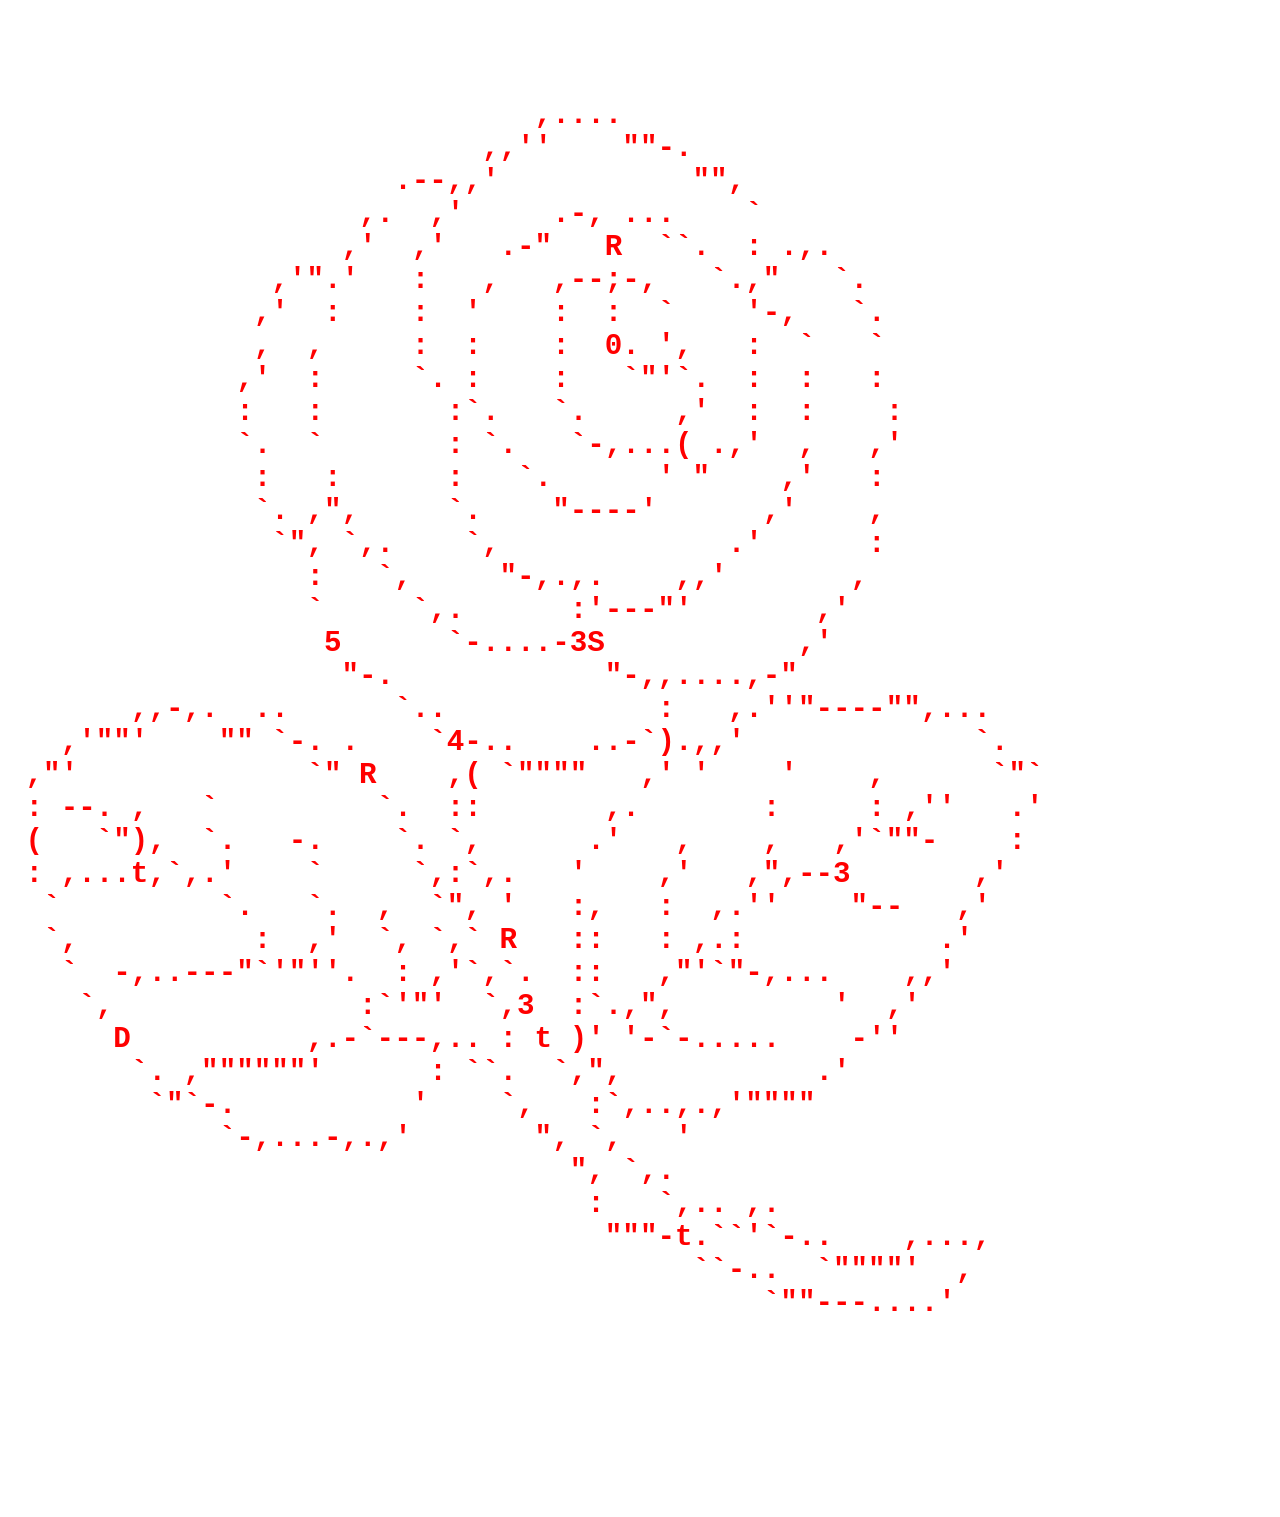
<file: STCTF/challenges/misc/violets are blue/service/index.html>
<!DOCTYPE html>
<html>
  <head>
    <meta charset="utf-8"
    <meta name="viewport" content="width=device-width, initial-scale=1">
    <title>Challenge 1</title>
  </head>
  <body>
    <div class="main">
      <h2>
        <pre>
		<h2 style="color:red">
                              ,.... 
                           ,,''    ""-. 
                      .--,,'           "", 
                    ,.  ,'     .-, ...    ` 
                   ,'  ,'   .-"   R  ``.  : .,. 
               ,'".'   :   ,   ,--;-,   `.,"   `. 
              ,'  :    :  '    :  :  `    '-,   `. 
              ,  ,     :  :    :  0. ',   :  `   ` 
             ,'  :     `. :    :   `"'`.  :  :   : 
             :   :       :`.   `.     ,'  :  :    : 
             `.  `       : `.   `-,...( .,'  ,   ,' 
              :   :      :   `.      ' "    ,'   : 
              `. ,",     `.    "----'      ,'    , 
               `", `,.    `,             .'      : 
                 :   `,     "-,.,.    ,,'       , 
                 `     `,.      :'---"'       ,' 
                  5      `-....-3S           ,' 
                   "-.            "-,,....,-" 
       ,,-,.  ..      `..            :   ,.''"----"",... 
   ,'""'    "" `-. .    `4-..    ..-`).,,'             `. 
 ,"'             `" R    ,( `""""   ,' '    '    ,      `"` 
 : --. ,   `         `.  ::       ,.       :     : ,''   .' 
 (   `"),  `.   -.    `. `,      .'   ,    ,   ,'`""-    : 
 : ,...t,`,.'    `     `,:`,.   '    ,'   ,",--3       ,' 
  `         `.   `.  ,  `", '   :,   :  ,.''    "--   ,' 
  `,          :  ,'  `, `,` R   ::   : ,.:           .' 
   `  -,..---"`'"''.  : ,'`,`.  ::   ,"'`"-,...    ,,' 
    `,              :`'"'  `,3  :`.,",         '  ,' 
      D          ,.-`---,.. : t )' '-`-.....    -'' 
       `. ,""""""'      : ``.  `,",           .' 
        `"`-.          '    `,   :`,..,.,'"""" 
            `-,...-,.,'       ", `,   ' 
                                ", `,. 
                                 :   `,.. ,. 
                                  """-t.``'`-..    ,..., 
                                       ``-..  `""""'  , 
                                           `""---....' 

								</h2>
								</pre>
      </h2>
    </div>
  </body>
</html>
</file>
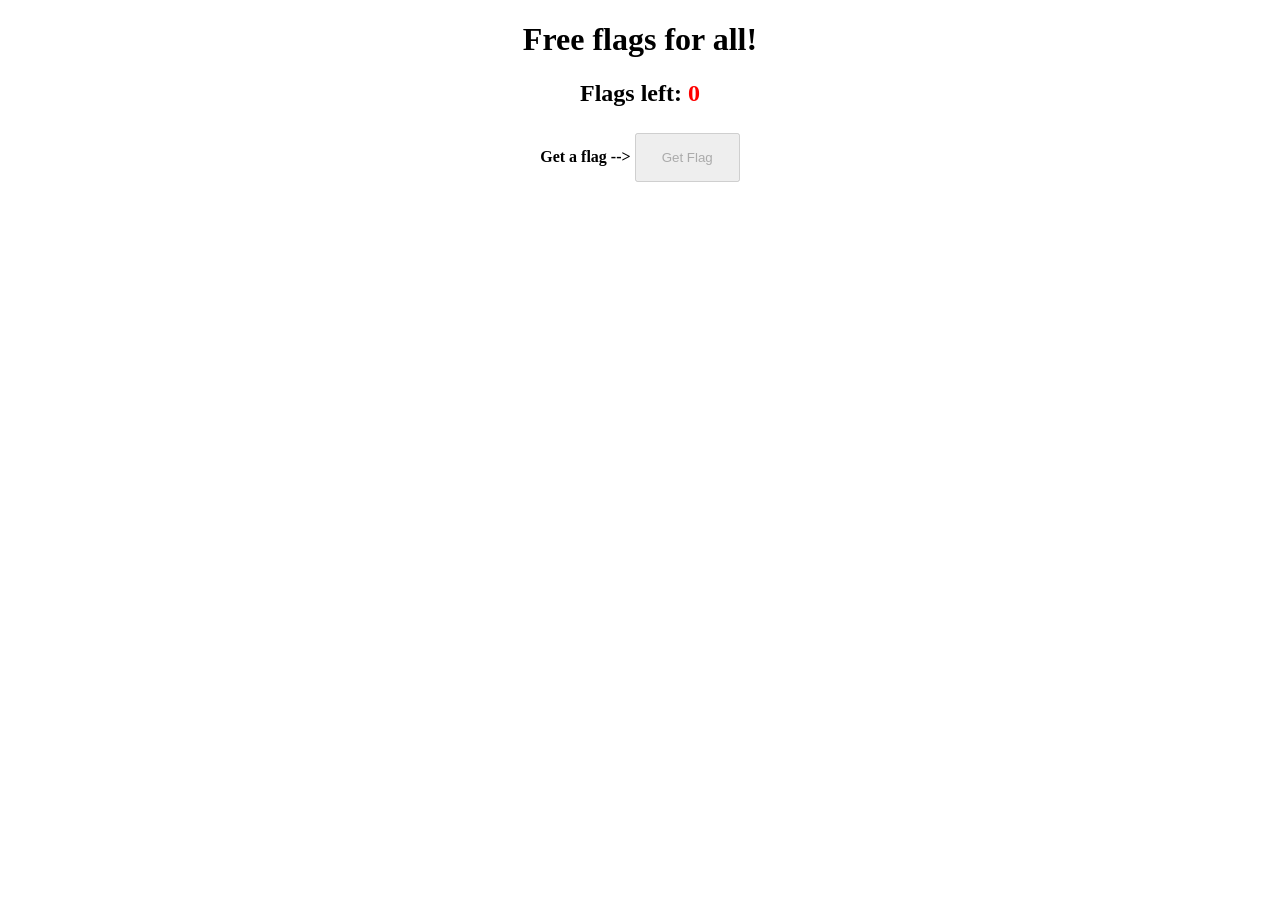
<file: STCTF/challenges/web/forcedbutton/service/index.html>
<!DOCTYPE html>
<html>
	
	<style>
		h1, h2, h4{
			text-align: center;	
		}
		.flag-giver{
			width: -moz-fit-content;
    	width: -webkit-fit-content;
    	width: -ms-fit-content;
    	width: -o-fit-content;
    	width: fit-content;
			margin: auto;
		}
		.flag-giver *{
			display: inline-block;
		}
		.flagbutton{
			padding: 15px 25px;
		}
	</style>

  <head>
  	<title>flag giver</title>
	</head>
	
	<body>
		<h1>Free flags for all!</h1>
		<h2>Flags left: <span style="color: #ff0000">0</span></h2>		
		<div class="flag-giver">
			<h4>Get a flag --></h4>
			<button class="flagbutton" onclick="location.href='flag.html';" disabled>Get Flag</button>
		</div>
	</body>
	
</html>
</file>
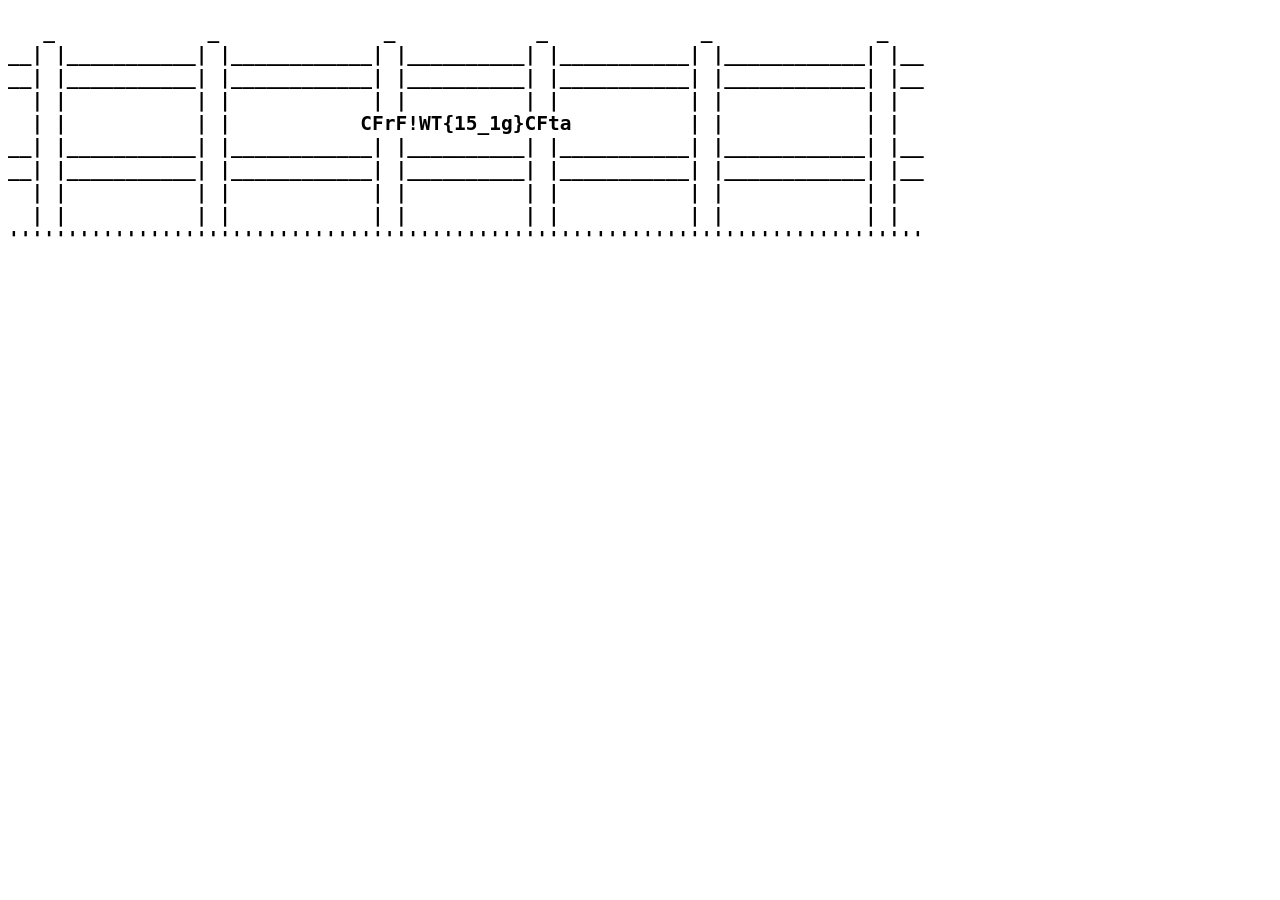
<file: STCTF/challenges/crypto/30/railFence/service/index.html>
<!DOCTYPE html>
<html>
  <head>
    <meta charset="utf-8"
    <meta name="viewport" content="width=device-width, initial-scale=1">
    <title>Challenge 1</title>
  </head>
  <body>
    <div class="main">
      <h2>
        <pre>
   _             _              _            _             _              _
__| |___________| |____________| |__________| |___________| |____________| |__
__| |___________| |____________| |__________| |___________| |____________| |__
  | |           | |            | |          | |           | |            | |
  | |           | |           CFrF!WT{15_1g}CFta          | |            | |
__| |___________| |____________| |__________| |___________| |____________| |__
__| |___________| |____________| |__________| |___________| |____________| |__
  | |           | |            | |          | |           | |            | |
  | |           | |            | |          | |           | |            | |
''''''''''''''''''''''''''''''''''''''''''''''''''''''''''''''''''''''''''''''</pre>
      </h2>
    </div>
  </body>
</html>
</file>
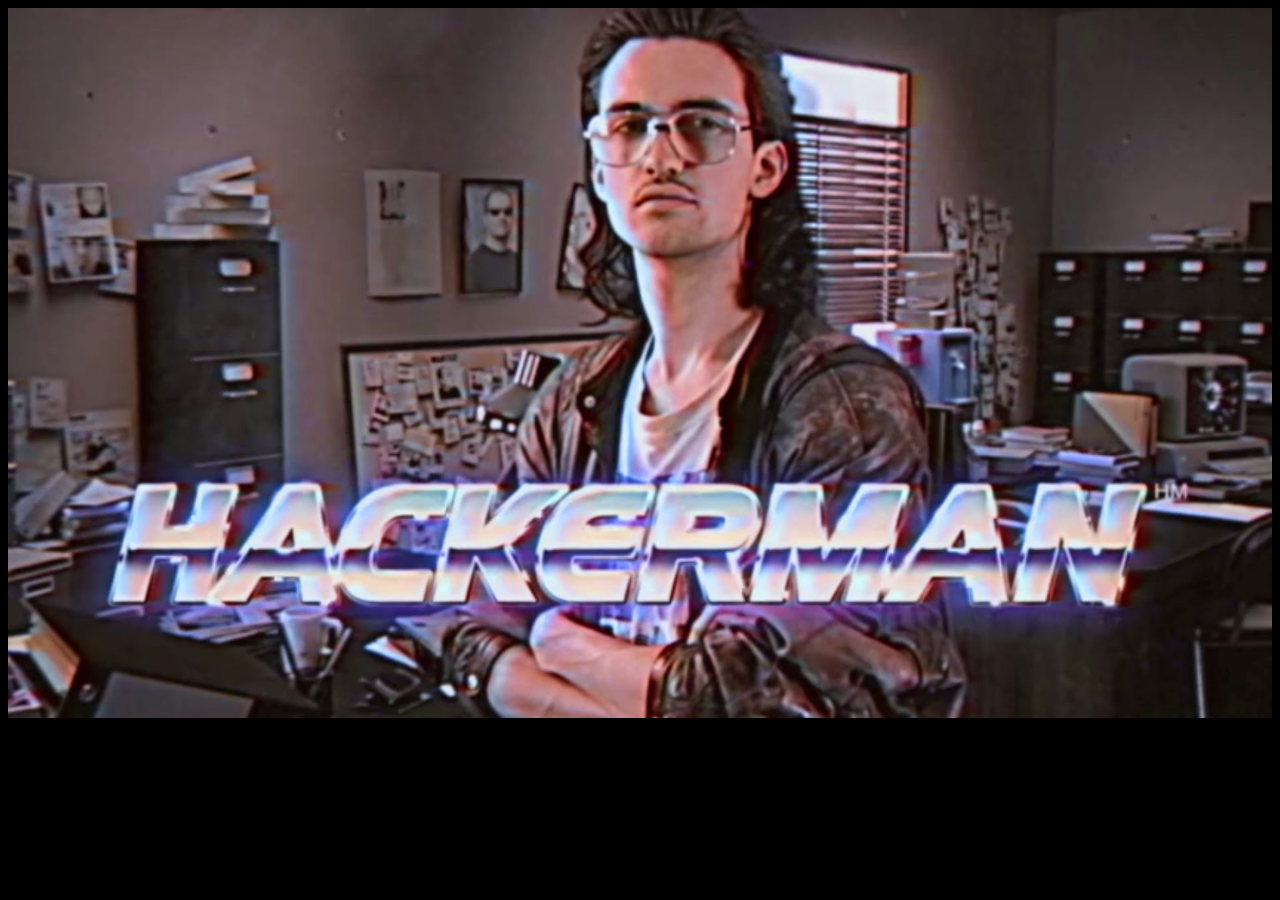
<file: STCTF/challenges/forensics/20/hackerman/service/index.html>
<!DOCTYPE html>
<html>
  <style>
    body{
      background-color: black;
    }
    .main, img{
      width:100%;
      height:  100%;
    }
  </style>
  <head>
    <meta charset="utf-8"
    <meta name="viewport" content="width=device-width, initial-scale=1">
    <title>Hackerman</title>
  </head>
  <body>
    <div class="main">
      <img src="hackerman.jpg" />
    </div>
  </body>
</html>
</file>
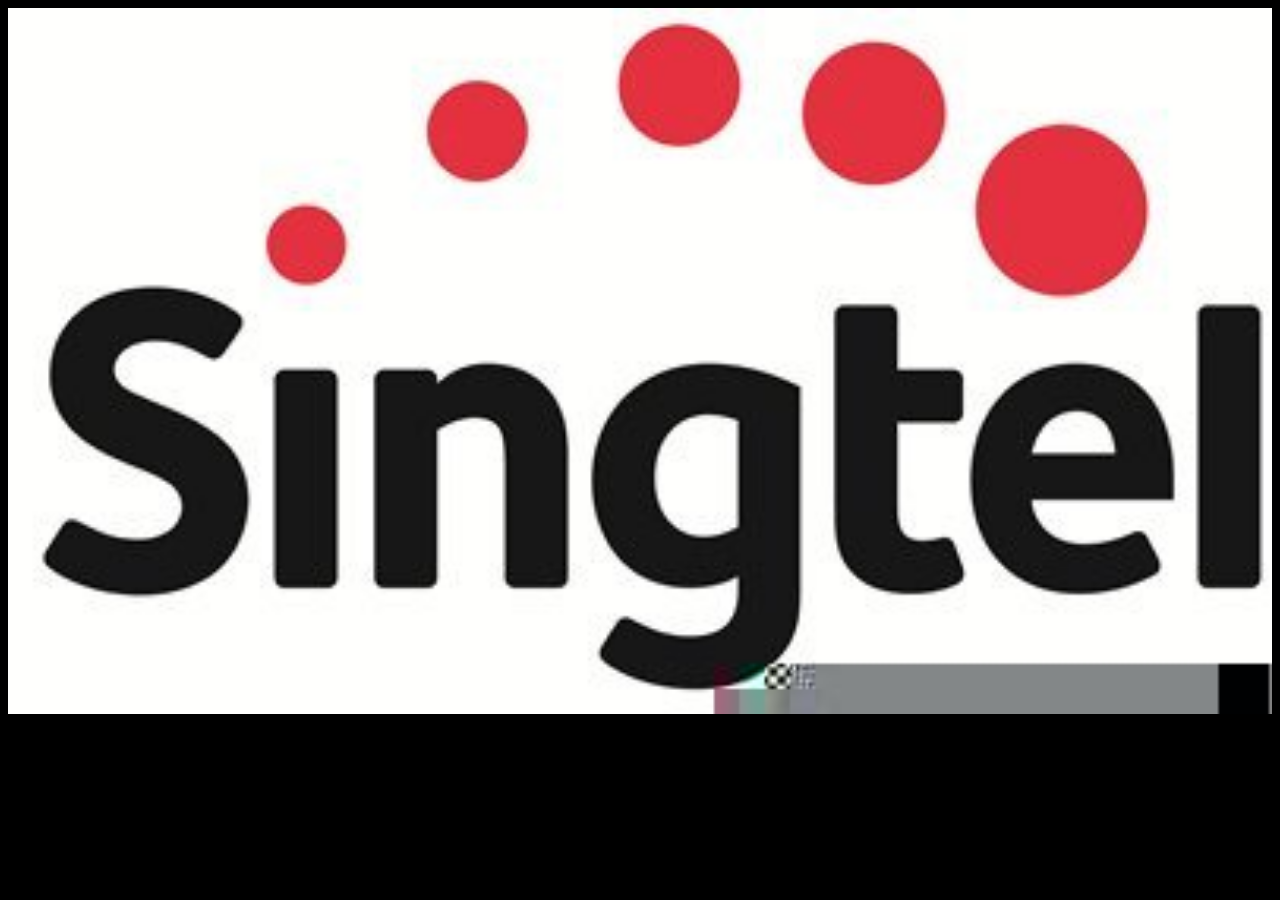
<file: STCTF/challenges/forensics/40/Glitch/service/index.html>
<!DOCTYPE html>
<html>
  <style>
    body{
      background-color: black;
    }
    .main, img{
      width:100%;
      height:  100%;
    }
  </style>
  <head>
    <meta charset="utf-8"
    <meta name="viewport" content="width=device-width, initial-scale=1">
    <title>Singtel</title>
  </head>
  <body>
    <div class="main">
      <img src="Singtel_Logo.jpg" />
    </div>
  </body>
</html>
</file>
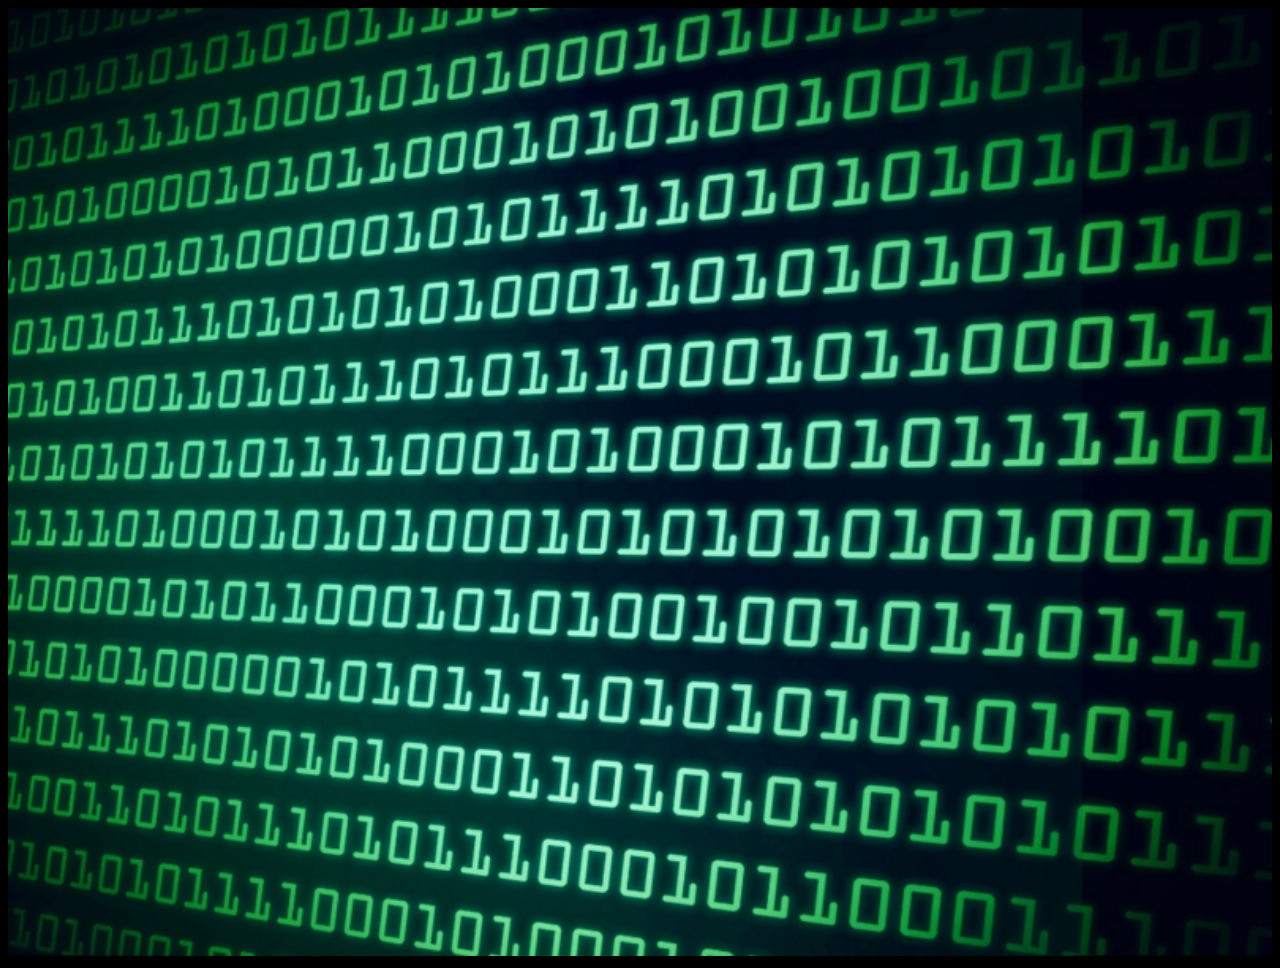
<file: STCTF/challenges/forensics/40/Mysterious image/service/index.html>
<!DOCTYPE html>
<html>
  <style>
    body{
      background-color: black;
    }
    .main, img{
      width:100%;
      height:  100%;
    }
  </style>
  <head>
    <meta charset="utf-8"
    <meta name="viewport" content="width=device-width, initial-scale=1">
    <title>It's a mystery</title>
  </head>
  <body>
    <div class="main">
      <img src="binary.png" />
    </div>
  </body>
</html>
</file>
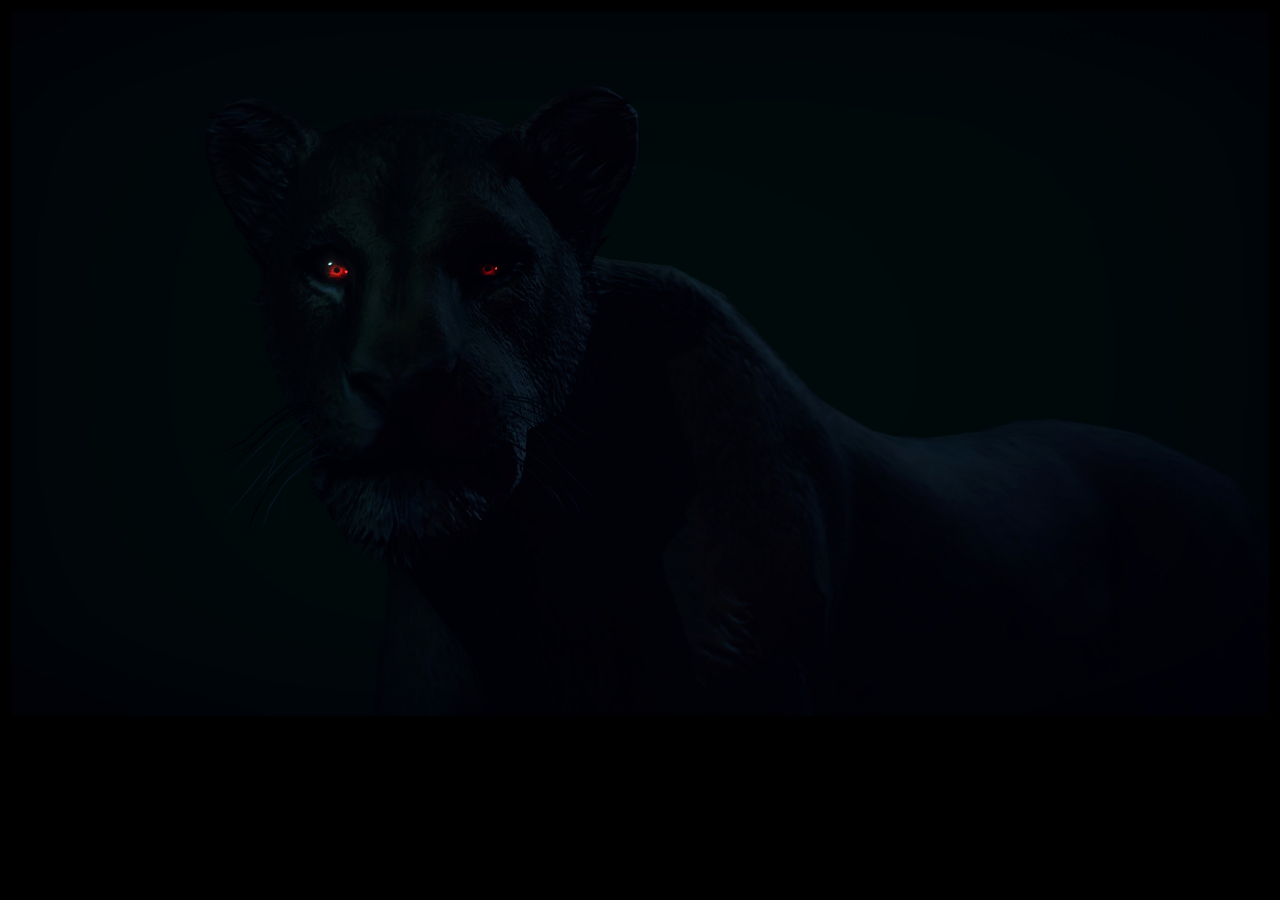
<file: STCTF/challenges/forensics/50/Blackout/service/index.html>
<!DOCTYPE html>
<html>
  <style>
    body{
      background-color: black;
    }
    .main, img{
      width:100%;
      height:  100%;
    }
  </style>
  <head>
    <meta charset="utf-8"
    <meta name="viewport" content="width=device-width, initial-scale=1">
    <title>Darkcat</title>
  </head>
  <body>
    <div class="main">
      <img src="darkcat.png" />
    </div>
  </body>
</html>
</file>
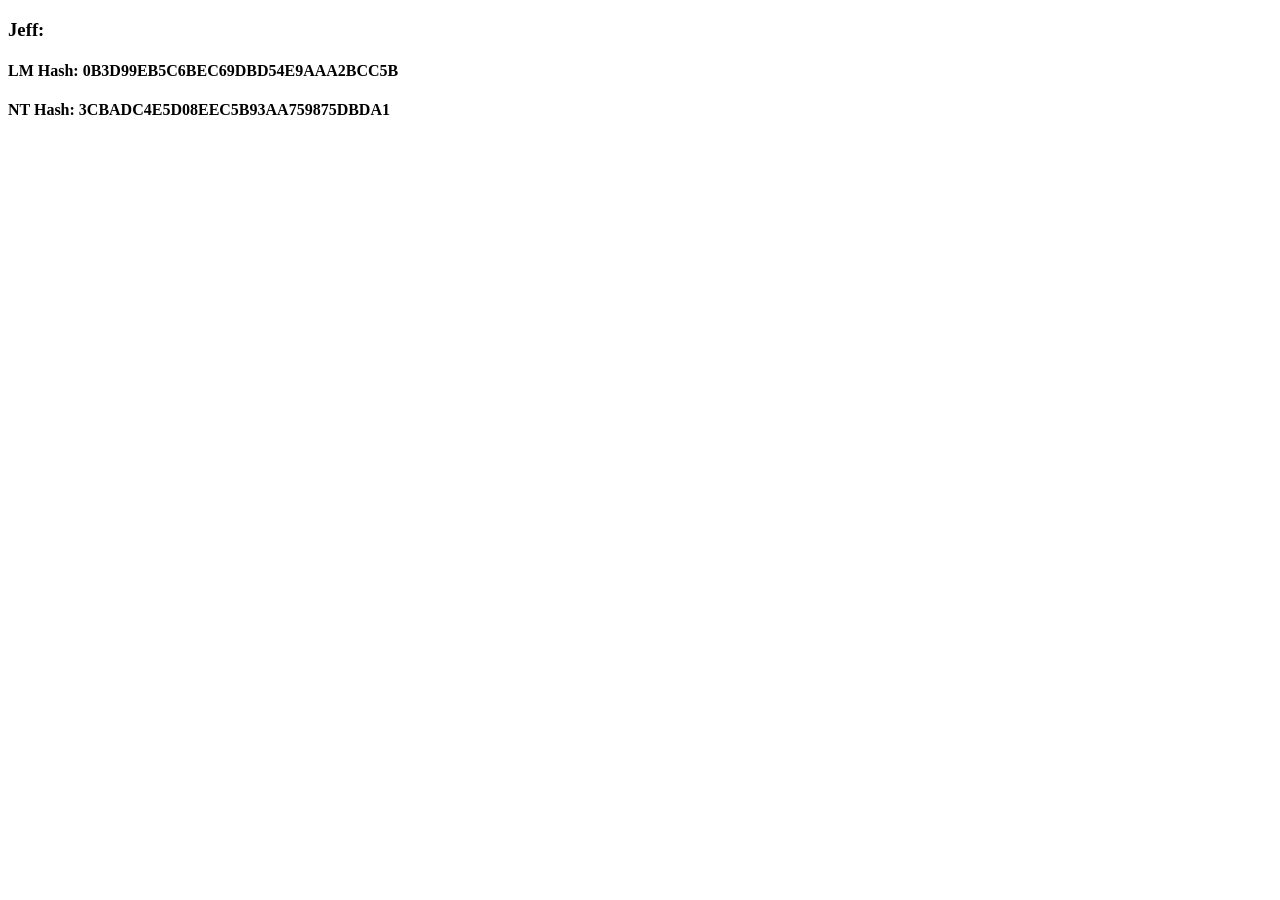
<file: STCTF/challenges/misc/50/Password/service/index.html>
<!DOCTYPE html>
<html>
  <style>
  </style>
  <head>
    <meta charset="utf-8"
    <meta name="viewport" content="width=device-width, initial-scale=1">
    <title>Challenge 5</title>
  </head>
  <body>
    <h3>Jeff:</h3>
    <h4>LM Hash: 0B3D99EB5C6BEC69DBD54E9AAA2BCC5B</h4>
    <h4>NT Hash: 3CBADC4E5D08EEC5B93AA759875DBDA1</h4>
  </body>
</html>
</file>
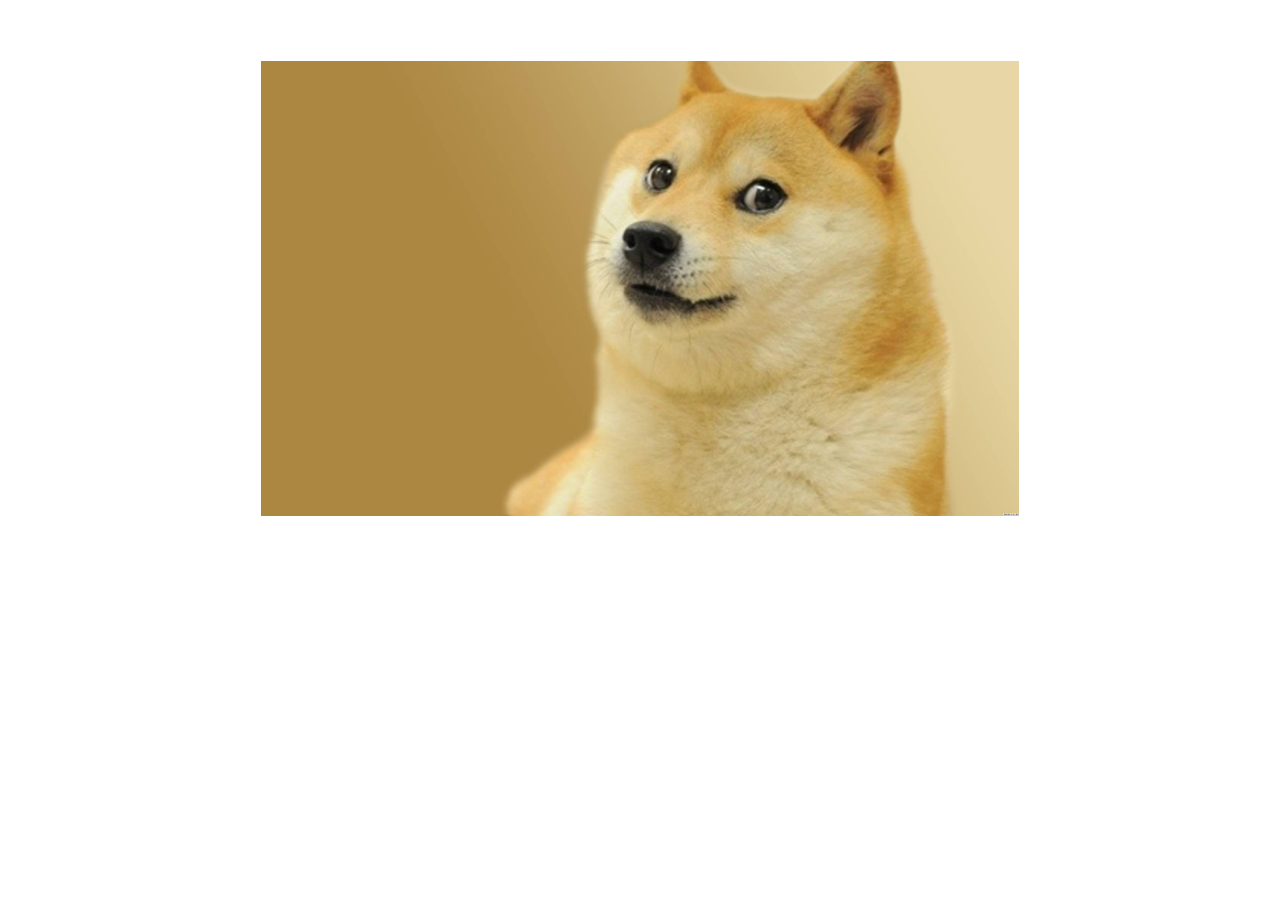
<file: STCTF/challenges/web/20/Doge/service/index.html>
<!DOCTYPE html>
<html>
  <style>
    h4{
      color: white;
      text-align: center;
    }
    img{
      display: block;
      margin: auto;
      height: 60%;
      width: 60%;
    }
  </style>
  <head>
    <meta charset="utf-8"
    <meta name="viewport" content="width=device-width, initial-scale=1">
    <title>Challenge 2</title>
  </head>
  <body>
    <div class="main">
      <h4>CWCTF{mu6h_f1ag_5o_w0w}</h4>
      <img src="Doge.jpg">
    </div>
  </body>
</html>
</file>
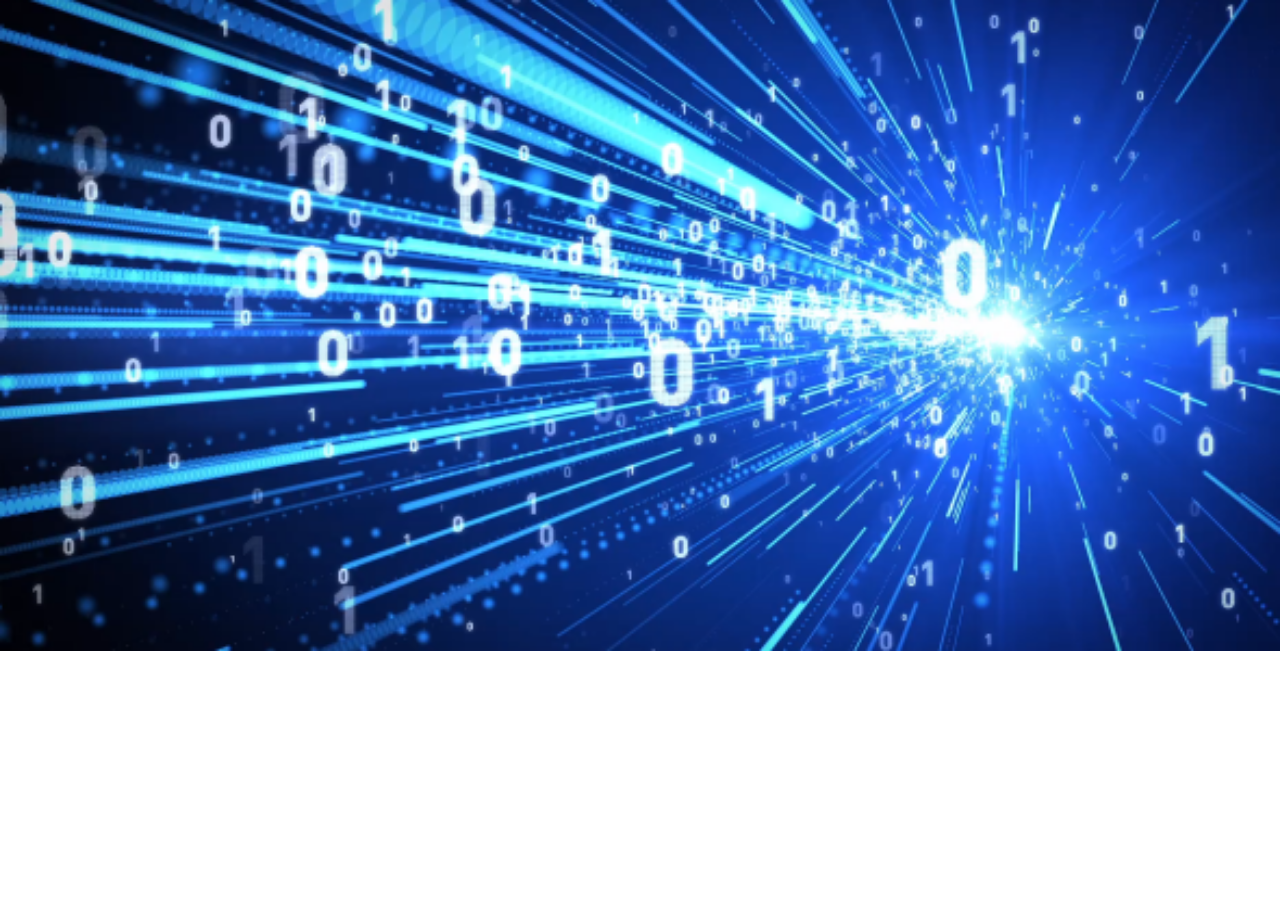
<file: STCTF/challenges/web/30/Plain Site/service/index.html>
<!DOCTYPE html>
<html>
  <style>
    body{
      background-image: url("datastream.png");
      background-repeat: no-repeat;
      background-size: cover;
    }
  </style>
  <head>
    <meta charset="utf-8"
    <meta name="viewport" content="width=device-width, initial-scale=1">
    <title>Challenge 3</title>
  </head>
  <body>
    <div class="main">
      <!-- CWCTF{5Auc3_c0D3} -->
    </div>
  </body>
</html>
</file>
